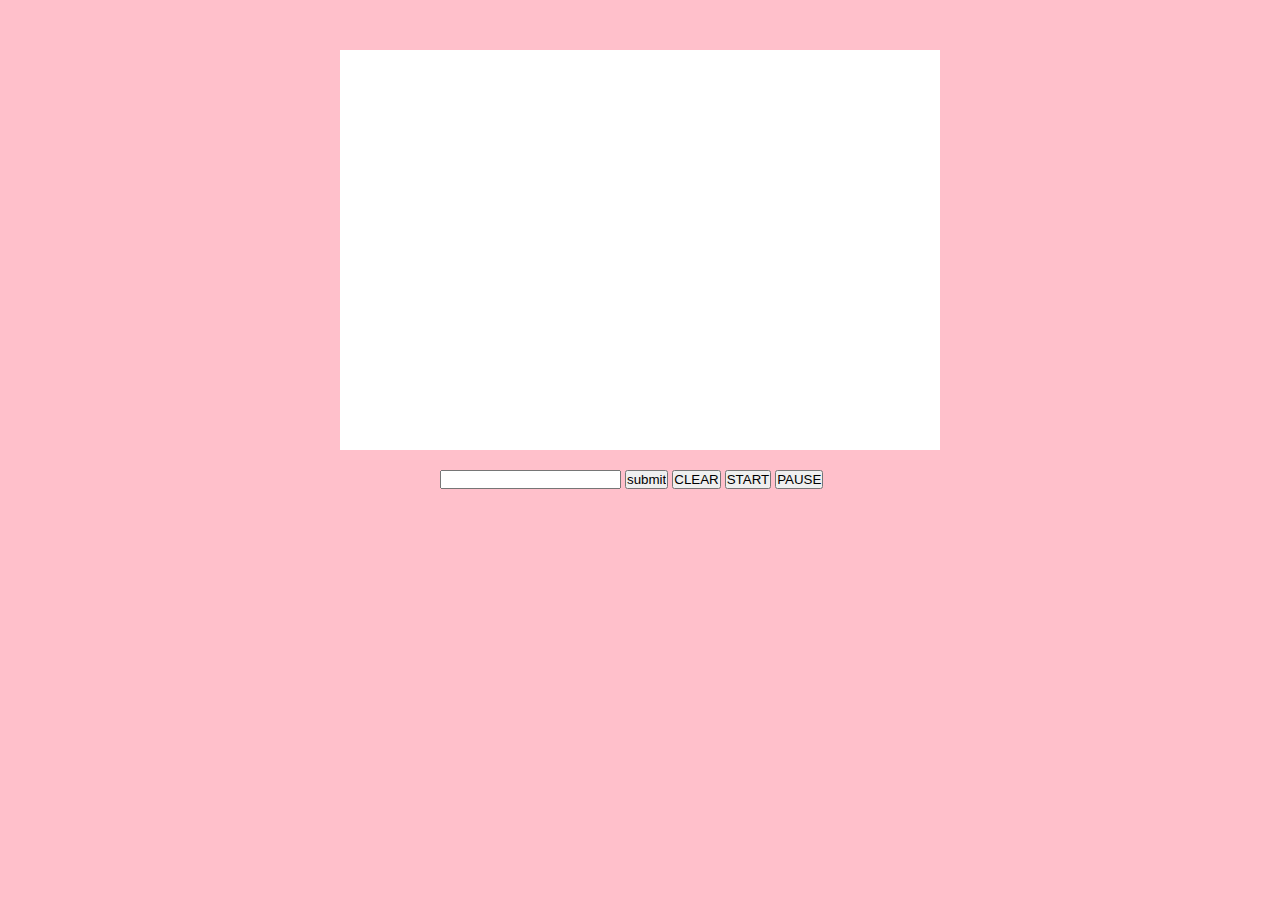
<file: barrage/index.html>
<!DOCTYPE html>
<html lang="en">
<head>
    <meta charset="UTF-8">
    <title>barrage</title>
    <script src="https://cdn.wilddog.com/sdk/js/2.5.2/wilddog-sync.js"></script>

    <style>
        * {
            margin:0;
            padding:0;
        }
        body{
            background-color: pink;
        }
        #screen {
            position:relative;
            margin:50px auto 20px auto;
            width: 600px;
            height: 400px;
            overflow:hidden;
            background: white;
        }
        #control {
            /*display:inline-block;*/
            /*border:1px solid black;*/
            margin:0 auto;
            overflow:hidden;
            width:400px;
        }
        .bullet {
            position:absolute;
            width: 300px;
        }
    </style>
</head>
<body>
<div id="screen">

</div>
<div id="control">
    <input type="text" name="input" id="input">
    <input type="submit" value="submit" id="submit">
    <button id="clear">CLEAR</button>
    <button id="start">START</button>
    <button id="pause">PAUSE</button>
</div>

<script>

    function Bullet(content, x, y, speed, size, color) {
        this.content = content;
        this.x = x;
        this.y = y;
        this.speed = speed;
        this.size = size;
        this.color = color;
    }

    function Screen(id) {

        this.bullets = [];
        this.timer = null;
        this.interval = 10;
        this.screen = document.getElementById(id);

        this.biu = function (bullet) {
            this.bullets.push(bullet);
        };
        this.clear = function () {
            this.screen.innerHTML = "";
            this.bullets = [];
        };

        this.start = function () {
            if (this.timer != null) return;
            var that = this;
            that.timer = setInterval(function () {
                that.display();
                that.update();
            }, that.interval);
        };
        this.display = function () {
            this.screen.innerHTML = "";
            var that = this;
            var content = "";
            for (var i = 0; i < that.bullets.length; ++ i) {
                var bullet = that.bullets[i];
                var elem = document.createElement('div');
                elem.className = "bullet";
                elem.style.color = bullet.color;
                elem.style.fontSize = bullet.size + "px";
                elem.style.top = bullet.y + "px";
                elem.style.left = bullet.x + "px";
                elem.innerText = bullet.content;
                that.screen.appendChild(elem);
            }
        };
        this.update = function () {
            for (var i = 0; i < this.bullets.length; ++ i) {
                this.bullets[i].x -= this.interval / 1000. * this.bullets[i].speed;
                if (this.bullets[i].x + this.bullets[i].content.length * this.bullets[i].size < 0) this.bullets.splice(i, 1);
            }
        };
        this.stop = function () {
            if (this.timer != null) {
                clearInterval(this.timer);
                this.timer = null;
            }
        }
    }




    var config = {
        syncURL: "https://danmu-xhbl.wilddogio.com" //输入节点 URL
    };
    wilddog.initializeApp(config);
    var ref = wilddog.sync().ref();
    ref = ref.child('user1');

    var screen = new Screen('screen');
    screen.start();






    var input = document.getElementById("input");
    var submit = document.getElementById("submit");
    var clear = document.getElementById("clear");
    var start = document.getElementById('start');
    var pause = document.getElementById('pause');

    submit.onclick = function () {
        var content = input.value;
        if (content.length <= 0) return;
        ref.set({
            'msg': content + "_" + Date.now(),
        });
    };

    clear.onclick = function () {
        screen.clear();
    };

    start.onclick = function () {
        screen.start();
    };

    pause.onclick = function () {
        screen.stop();
    };

    ref.on('value', function (s) {
        var content = s.val()['msg'];
        content = content.substr(0, content.lastIndexOf('_'));
        screen.biu(
                new Bullet(
                        content,
                        600,
                        Math.random() * 300 + 50,
                        100 * Math.random() + 100,
                        parseInt(20 + 20 * Math.random()),
                        'red'
                ));
    });



</script>


</body>

</html>
</file>
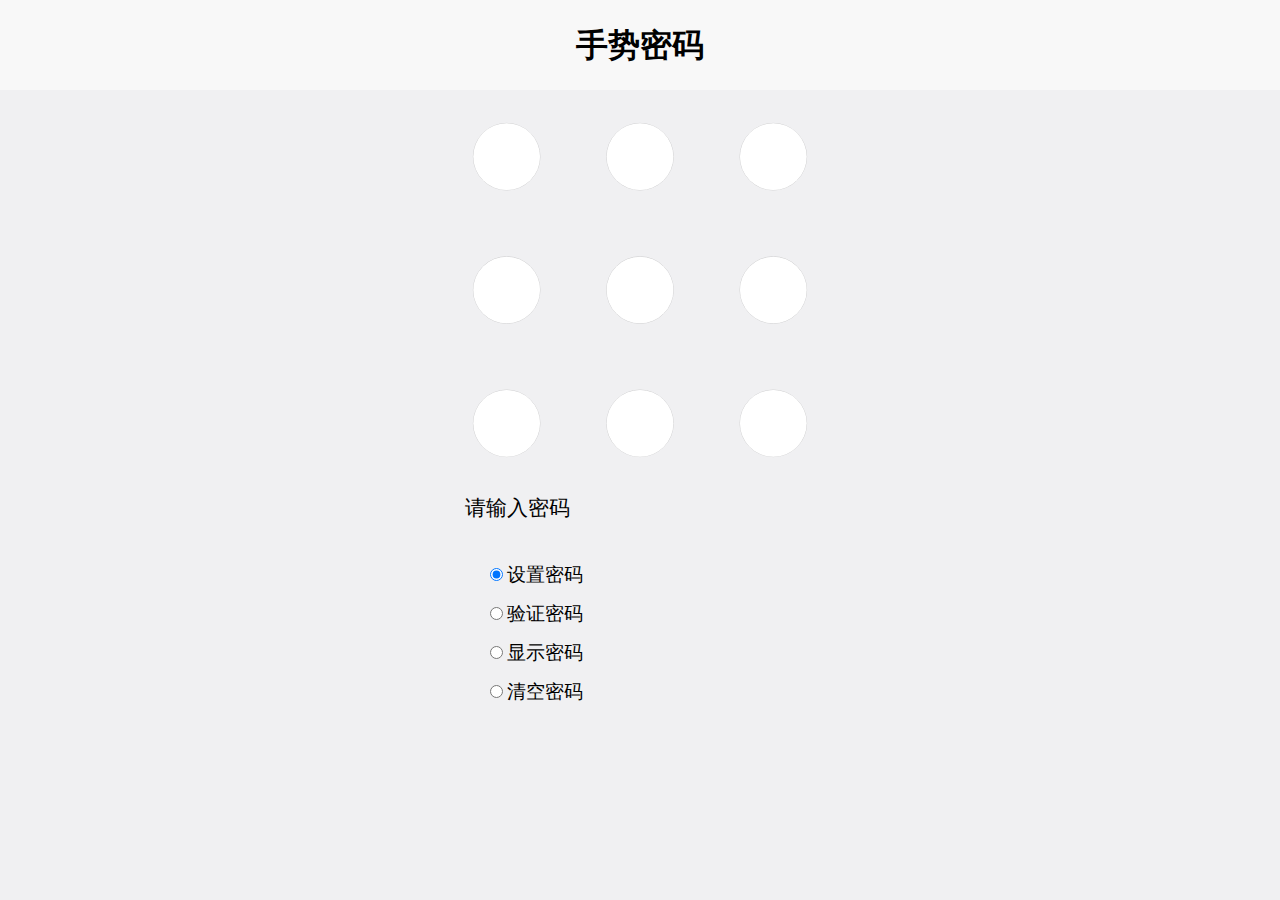
<file: checkmobile/index.html>
<!DOCTYPE html>
<html lang="en">

<head>
    <meta charset="UTF-8">
    <meta name="viewport" content="width=device-width,initial-scale=1,user-scalable=no">
    <title>lock for mobile</title>
    <link rel="stylesheet" type="text/css" href="css/lockmobile.css">
    <link rel="stylesheet" href="https://cdnjs.cloudflare.com/ajax/libs/animate.css/3.5.2/animate.min.css">
</head>

<body>
    <button></button>
    <div id="m-lockmobile"></div>
    <script src="js/lockmobile.js"></script>
    <script type="text/javascript">
    var m_lockmobile = document.getElementById("m_lockmobile");
    var lock = new LockMobile({
        container: m_lockmobile
    });
    lock.init();
    lock.on('unlockSuccess', function(){
        console.log("用户设定：解锁成功啦！");
    });
    lock.on('setSuccess', function(){
        console.log("用户设定：密码设置成功啦！");
    });

    </script>
</body>

</html>
</file>
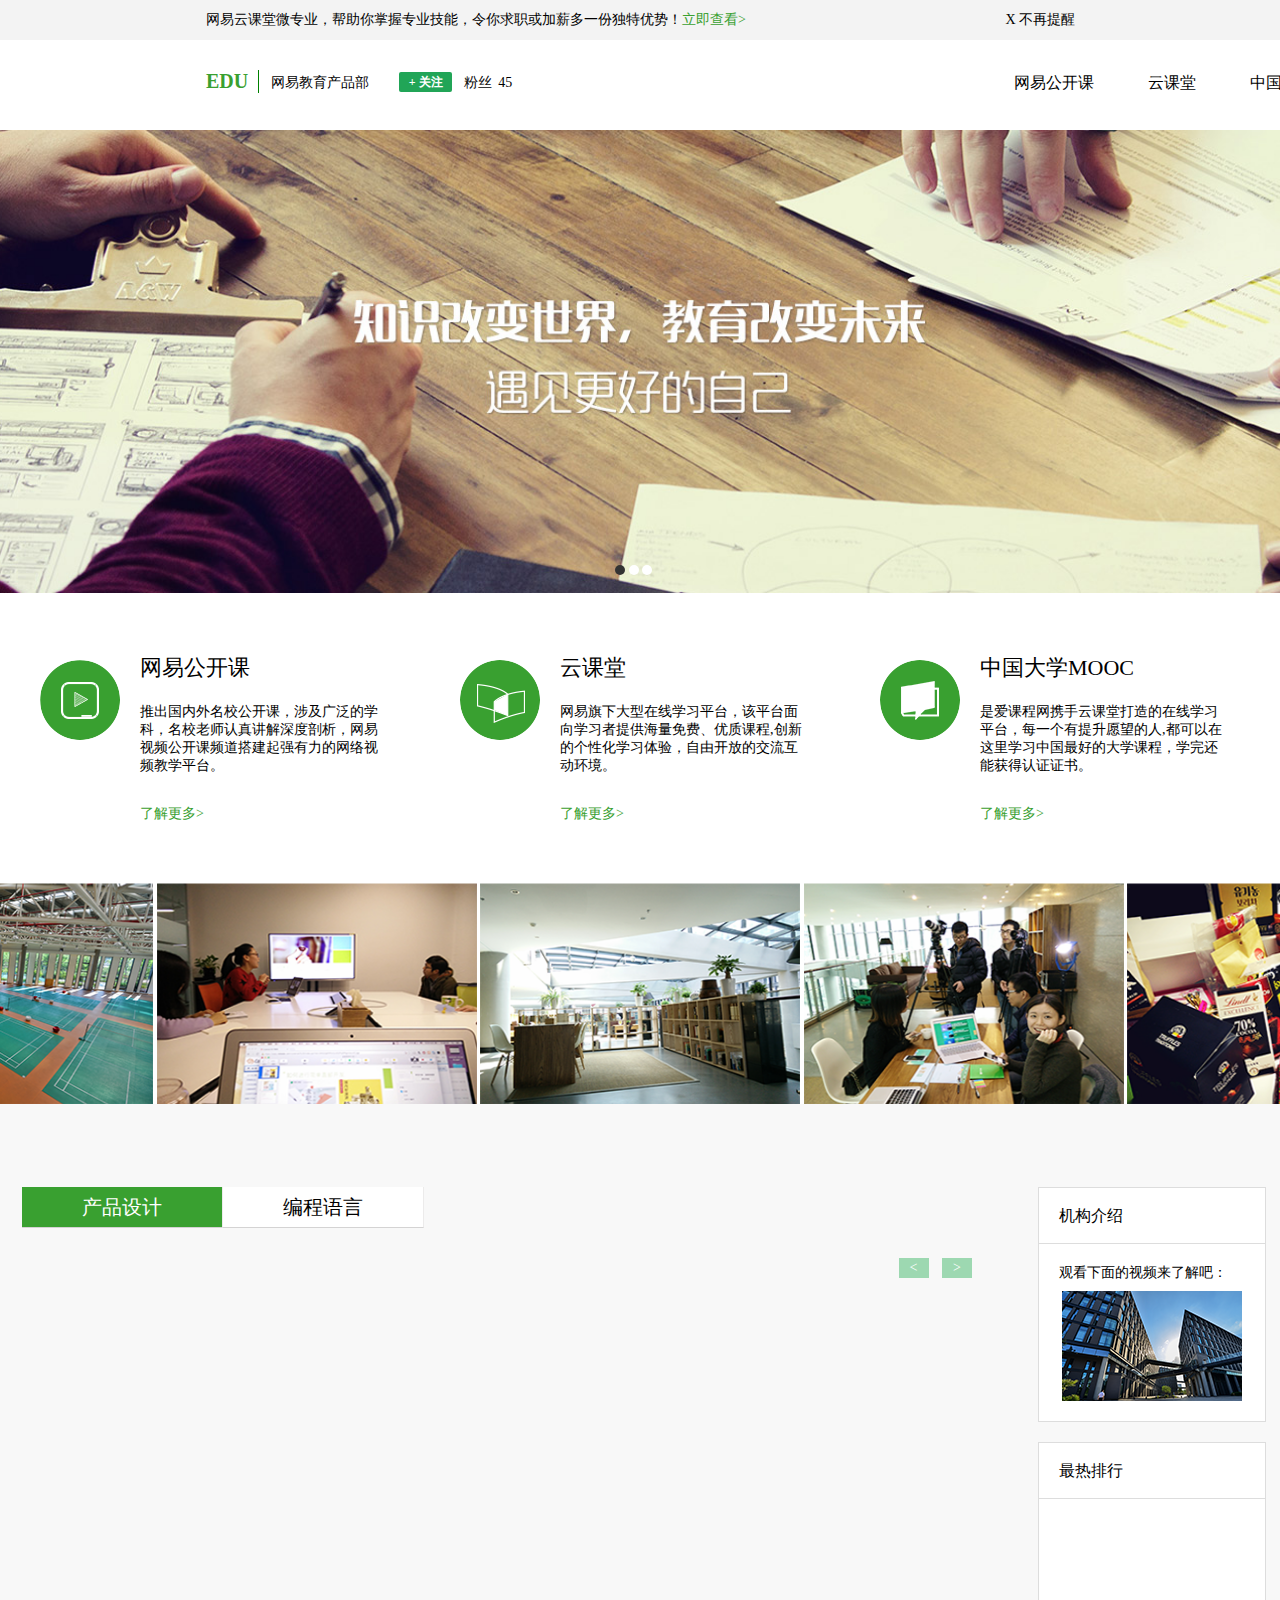
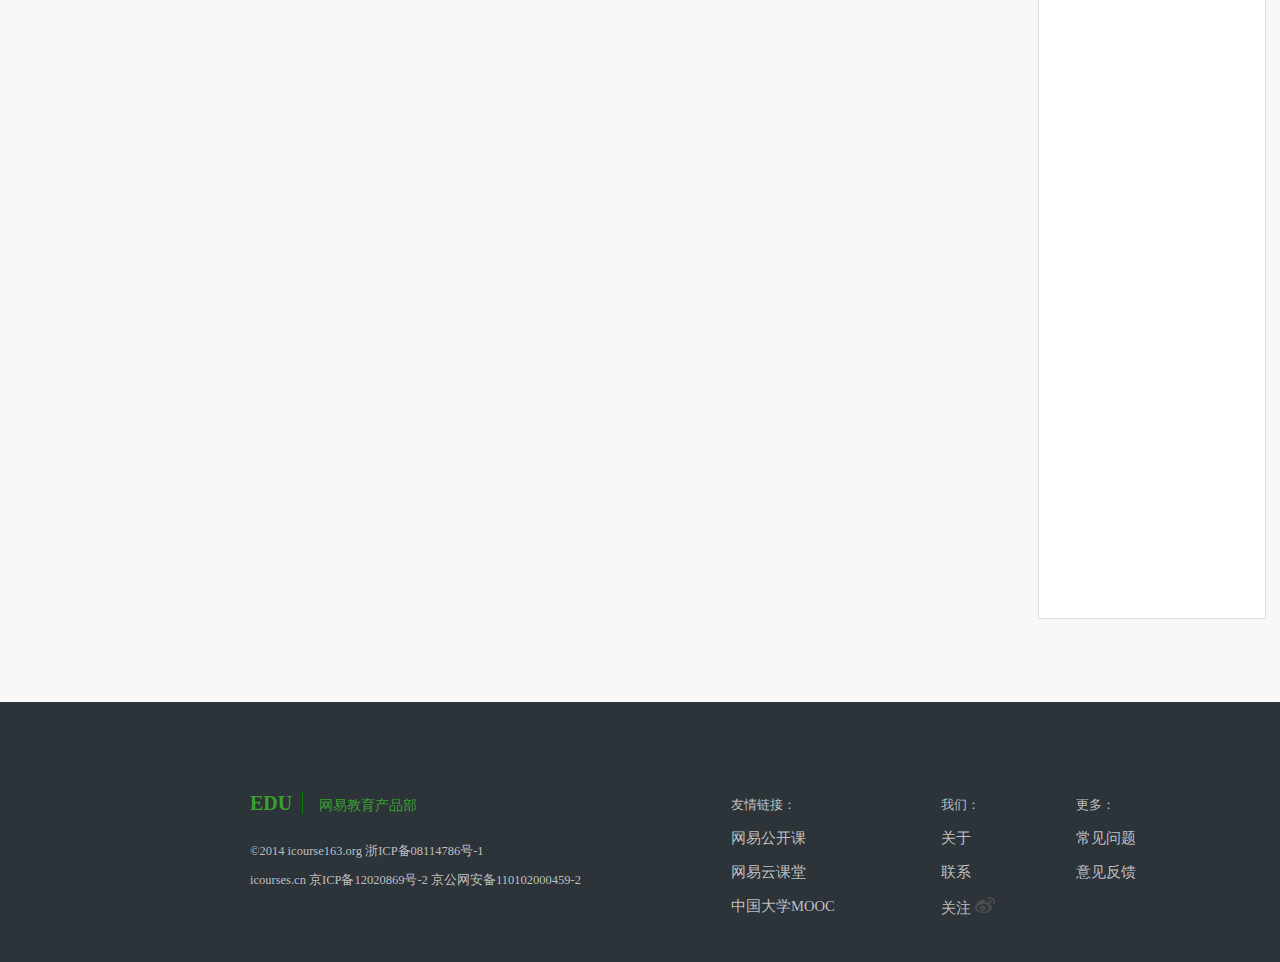
<file: courseshow/index.html>
<!DOCTYPE html>
<html lang="en">
<head>
	<meta charset="UTF-8">
	<meta name="viewport" content=" user-scalable=yes">
	<title>网易教育产品部By onlyoneday</title>
	<link rel="stylesheet" href="style.css"></head>
</head>
<body>
	<!-- 顶端cookie -->
	<div class='advertise'>
		<span class='content'>网易云课堂微专业，帮助你掌握专业技能，令你求职或加薪多一份独特优势！</span>
		<a>立即查看></a>
		<span class='control'>X 不再提醒</span>
	</div>

	<!-- 导航 -->
	<div class='container header-pannel'>
		<div class="m-header">
			<div class='left'>
				<span class='logo'>EDU </span>
				<span class='name'>网易教育产品部</span>
				<span class='follow'>+ 关注</span>
				<div class="followed">
					<div class="follow-left">√已关注</div>
					<span style="margin:0 5px;color:#cbcbcb;">|</span>
					<div class="follow-right">取消</div>
				</div>
				<span class='fans'>粉丝</span>
				<span class='fans-num'>45</span>
			</div>
			<div class='right'>
				<a class='f1' href='http://open.163.com/'>网易公开课</a>
				<a class='f2' href='http://study.163.com/'>云课堂</a>
				<a class='f3' href='http://www.icourse163.org/'>中国大学MOOC</a>
				<div class="search"></div>
			</div>
		</div>
		
	</div>

	<!-- 轮播 -->
	<div class="slider-container">
		<div class='slider-indicator'>
			<i class='slider-indicator-btn slider-indicator-btn-active'></i>
			<i class='slider-indicator-btn'></i>
			<i class='slider-indicator-btn'></i>
		</div>
	</div>

	<!-- 产品 -->
	<div class="container product-container">
		<div class='product'>
			<div class='product-item'>
				<div class='logo'>
					<img src="img/kecheng1.png">
				</div>
				<div class='content'>
					<div class='title'>网易公开课</div>
					<div class='describe'>推出国内外名校公开课，涉及广泛的学科，名校老师认真讲解深度剖析，网易视频公开课频道搭建起强有力的网络视频教学平台。</div>
					<div class='more'>了解更多></div>
				</div>			
			</div>
			<div class='product-item'>
				<div class='logo'>
					<img src="img/kecheng2.png">
				</div>
				<div class='content'>
					<div class='title'>云课堂</div>
					<div class='describe'>网易旗下大型在线学习平台，该平台面向学习者提供海量免费、优质课程,创新的个性化学习体验，自由开放的交流互动环境。</div>
					<div class='more'>了解更多></div>
				</div>	
			</div>
			<div class='product-item'>
				<div class='logo'>
					<img src="img/kecheng3.png">
				</div>
				<div class='content'>
					<div class='title'>中国大学MOOC</div>
					<div class='describe'>是爱课程网携手云课堂打造的在线学习平台，每一个有提升愿望的人,都可以在这里学习中国最好的大学课程，学完还能获得认证证书。</div>
					<div class='more'>了解更多></div>
				</div>	
			</div>
		</div>
	</div>

	<!-- 工作环境 -->
	<div class="container work-env-pannel">
		<div class="work-env">
			<img src="img/work1.png" alt="">
			<img src="img/work2.png" alt="">
			<img src="img/work3.png" alt="">
			<img src="img/work4.png" alt="">
			<img src="img/work5.png" alt="">
		</div>		
	</div>

	<!-- 课程列表 -->
	<div class="container course-container">
		<div class="m-course">
			<div id="course" class="left">
				<div class="tab">
					<div class="tab-item tab-item-active">产品设计</div>
					<div class="tab-item">编程语言</div>
				</div>
				<div class="course-panel"></div>
				<div class="page-nav">
					<div class="course-prev"><</div>
					<span class="num-pannel"></span>					
					<div class="course-next">></div>
				</div>
			</div>
			<div class="right">
				<div class="intro">
					<div class="title">机构介绍</div>
					<div class="content">
						<p class="desc">观看下面的视频来了解吧：</p>
						<div class="video-snap">
							<img class="video-img"src="img/video1.png">
							<img class="video-img-hover" src="img/video2.png">
						</div>						
					</div>
				</div>
				<div class="hot-rank">
					<div class="title">最热排行</div>
					<div class="hot-pannel">
						<div class="hot-content"></div>
					</div>
					
				</div>
			</div>
		</div>
	</div>

	<!-- 底部 -->
	<div class="container m-footer">
		<div class="contact">
			<div class="title">
				<span class='logo'>EDU</span>
				<span class='name'>网易教育产品部</span>
			</div>			
			<div class='contact-txt'>©2014 icourse163.org 浙ICP备08114786号-1</div>
			<div class="contact-txt">icourses.cn 京ICP备12020869号-2 京公网安备110102000459-2</div>
		</div>
		<div class="link">
			<p>友情链接：</p>
			<p>网易公开课</p>
			<p>网易云课堂</p>
			<p>中国大学MOOC</p>
		</div>
		<div class="about">
			<div>我们：</div>
			<div>关于</div>
			<div>联系</div>
			<div>关注 <img src="img/weibo.png"></div>
		</div>
		<div class="more">
			<p>更多：</p>
			<p>常见问题</p>
			<p>意见反馈</p>
		</div>
	</div>




	<!-- 登录 -->
	<div class="login-mask-pannel">
		<div class="login-pannel">
			<div class="login-close-bar">
				<img class='login-close-control' src="img/video-x.png">
			</div>
			<div class="login-content">
				<p class="title">登陆网易云课堂</p>	
				<input class="login-account" type="text" name="fname" placeholder="帐号"><br>
				<input class="login-password" type="password" name="fname" placeholder="密码"><br>
				<input class="login-button" type="button" value="登录">
			</div>
		</div>
	</div>

	<!-- 视频video -->
	<div class="video-mask-pannel">
		<div class="video-pannel">
			<div class="close-bar">
				<img class='video-close-control' src="img/video-x.png">
			</div>
			<p>请观看下面的视频</p>
			<video controls autoplay>
			 	<source src="http://mov.bn.netease.com/open-movie/nos/mp4/2014/12/30/SADQ86F5S_shd.mp4" type="video/mp4">
			 	您的浏览器不支持 video 标签。
			</video>
		</div>
	</div>




<script src='js/util.js'></script>
<script src='js/slider.js'></script>
<script src='js/ajax.js'></script>
<script src='js/md5.js'></script>
<script>
window.onload = function(){


//获取元素
function E(class_name) {
	return document.getElementsByClassName(class_name)[0];
}

/**********************Cookie相关 START*****************************/

function getcookie() {
	var cookie = {};
	var all = document.cookie;
	if (all === '') return cookie;
	var list = all.split('; ');
	for (var i = 0, len = list.length; i < len; i++) {
		var item = list[i];
		var p = item.indexOf('=');
		var name = item.substring(0, p);
		name = decodeURIComponent(name);
		var value = item.substring(p + 1);
		value = decodeURIComponent(value);
		cookie[name] = value;
	}
	return cookie;
}

function setcookie(cookie){
	var str = '';
	var first_flag = true;
	for (var key in cookie) {
		if (first_flag) {
			str +=  encodeURIComponent(key) + '=' + encodeURIComponent(cookie[key]);
			first_flag = false;
			continue;	
		}
		str += '; ' + encodeURIComponent(key) + '=' + encodeURIComponent(cookie[key]);
	}
	console.log(str);
	document.cookie = str;
}

var advertise = E('advertise');
var cookie = getcookie();
if (!(!cookie['advertise'] || cookie['advertise'] == 'true')) {
	advertise.style.display = "none";
} 

util.addEvent(E('control'), 'click', function() {
	advertise.style.display = 'none';
	setcookie({'advertise': 'false'});
});


/**********************Cookie相关 END*****************************/

/**********************关注登录相关 START*****************************/

if (cookie['followSuc'] && cookie['followSuc'] == 'true') {
	E('follow').style.display = "none";
	E('followed').style.display = "block";
}

util.addEvent(E('follow'), 'click', function(){
	var cookie = getcookie();
	// have logined
	if (cookie['loginSuc'] && cookie['loginSuc'] == 'true') {
		ajax.get('http://study.163.com/webDev/attention.htm',function(data){
			if (data == '1') {
				setcookie({'followSuc': 'true'});
				E('follow').style.display = "none";
				E('followed').style.display = "block";
			}
		});
		return;
	}
	// not login
	E('login-mask-pannel').style.display = 'block';
});

util.addEvent(E('login-button'),'click',function(){
	var username = md5(E('login-account').value);
	var password = md5(E('login-password').value);
	ajax.get('http://study.163.com/webDev/login.htm?userName=' + username + '&password='+ password,function(d){
		if (d == '1') {
			setcookie({'loginSuc':'true'});
		}
		E('login-mask-pannel').style.display = 'none';
	});
});
//登录界面关闭
util.addEvent(E('login-close-control'),'click',function(){
	E('login-mask-pannel').style.display = 'none';
});



/**********************关注登录相关 END*****************************/






/*********************轮播相关 START********************/
	var SLIDER_INTERVAL = 5000;
	//获取节点
	var $ = function( selector ){
	  return [].slice.call(document.querySelectorAll(selector));
	}
	//获取slider圆点
	var cursors = $('.slider-container .slider-indicator .slider-indicator-btn');
	//为slider圆点添加点击事件
	cursors.forEach(function(cursor, index){
	  	cursor.addEventListener('click', function(){ 
		    slider.nav(index);
		});
	});


	var slider_container = document.getElementsByClassName('slider-container')[0];
	//初始化slider
	var slider = new Slider({
	  //视口容器
	  container: slider_container,
	  // 图片列表
	  images: [
	    { 'src':"./img/banner1.jpg", 'href': 'http://open.163.com'},
	    {'src':"./img/banner2.jpg", 'href': 'http://study.163.com'},
	    {'src':"./img/banner3.jpg", 'href': 'http://www.icourse163.org'}
	  ],
	});

	//绑定slider小圆点和nav来变换小圆点样式
	slider.on('nav', function( ev ){

	  var page_idx = ev.page_idx;
	  cursors.forEach(function(cursor, index){

	    if (index === page_idx) {
	      cursor.className = 'slider-indicator-btn slider-indicator-btn-active';
	    } else {
	      cursor.className = 'slider-indicator-btn';
	    }
	  })

	});

	//轮播函数
	function start_slider(time) {
		var slider_timer = setInterval(function(){
		  	// 下一页
		  	slider.next();
		},time);		
		return slider_timer;
	}
	//开始轮播
	var slider_timer = start_slider(SLIDER_INTERVAL);

	//鼠标悬停
	util.addEvent(slider_container, 'mouseover', function(ev) {
		if (slider_timer) {
			clearInterval(slider_timer);
			slider_timer = null;
		}
	});
	//鼠标离开
	util.addEvent(slider_container, 'mouseout', function(ev) {
		slider_timer = start_slider(SLIDER_INTERVAL);
	});

	
/*********************轮播相关 END********************/

/********************课程 START*************************/

var COURSE_LIST_URL = 'http://study.163.com/webDev/couresByCategory.htm';
var COURSE_HOT_URL = 'http://study.163.com/webDev/hotcouresByCategory.htm';
var type = '10';

var course_tabs = document.getElementsByClassName('tab-item');
util.addEvent(course_tabs[0],'mouseover', function() {
	type = '10';
	course_tabs[0].className = 'tab-item tab-item-active';
	course_tabs[1].className = 'tab-item';
	get_course(1,20,type, 10);
});
util.addEvent(course_tabs[1],'mouseover', function() {
	type = "20";
	course_tabs[0].className = 'tab-item';
	course_tabs[1].className = 'tab-item tab-item-active';
	get_course(1,20,type, 10);
})


//用于生成课程项
function get_course_item(course) {
	return `<div class="course-item">
	<div class="course-item-list">
		<img class="img" src = "${course.middlePhotoUrl}">
		<div class="des">
			<p class="name">${course.name}</p>
			<p class="provider">${course.provider}</p>
			<div class="learnerCount">
				<img src="img/learnercount.png" class='learner-img'>
				<span class="count">${course.learnerCount}</span>
			</div>
		<p class="price-item">￥<span class="price">${course.price}</span></p>
		</div>
		
	</div>

	<div class="course-item-detail">
		<div class="header">
			<img class="img" src = "${course.middlePhotoUrl}">
			<div class="detail">
				<p class="name">${course.name}</p>
				<div class="learnerCount-item">
					<img src="img/learnercount.png" class='learner-img'>
					<span class="learnerCount">${course.learnerCount}</span>人在学
				</div>
				<p class="provider-item">发布者：<span class="provider">${course.provider}</span></p>
				<p class="categoryName-item">分类：<span class="categoryName">${course.categoryName}</span></p>
			</div>
		</div>
		<div class="foot-describe">
			<span class="description">${course.description}</span>
		</div>	
	</div>
</div>`;
}
//用于生成课程面板跳转
function get_course_nav(page_num){
	var str = '';
	for (var idx = 0; idx < page_num; ++idx) {
		str += ('<div class="num">'+ (idx + 1) + '</div>');
	}
	return str;
}


//获取数据
function get_course(pageNo, psize, type, picSize) {
	ajax.get(COURSE_LIST_URL + '?pageNo=' + pageNo + '&psize=' + psize + '&type=' + type, function(data) {
		var course_data = JSON.parse(data);
		var content_str = "";
		course_data['list'].forEach(function(course) {
			content_str += get_course_item(course);
		});
		var coursepage_str = get_course_nav(course_data['totalPage']);
		E('course-panel').innerHTML = content_str;
		E('num-pannel').innerHTML = coursepage_str;
		//根据页数跳转
		var num_btns = document.getElementsByClassName('num');
		var b_width = document.body.offsetWidth;
		if (b_width <= 1205) {
			psize = 15;
		}else {
			psize = 20;
		}
		for (var idx = 0; idx < num_btns.length; ++ idx) {
			num_btns[idx].onclick = (function(idx) {
				return function() {
					get_course(idx + 1, psize, type, picSize);	
				}			
			})(idx);
		}
		num_btns[pageNo - 1].className = 'num active';
		//前一页
		E('course-prev').onclick = function(){
			if(pageNo == 1) return;
			get_course(pageNo - 1, psize, type, picSize);
		}
		//后一页
		E('course-next').onclick = function(){
			if(pageNo == course_data['totalPage']) return;
			get_course(pageNo + 1, psize, type, picSize);
		}

	});
}

//根据窗口大小改变获取数据个数
var b_width = document.body.offsetWidth;
if (b_width <= 1205) {
	get_course(1,15,type, 10);
}else {
	get_course(1,20,type, 10);
}




//video
util.addEvent(E('video-snap'),'click',function(){
	E('video-mask-pannel').style.display = 'block';
});
util.addEvent(E('video-close-control'),'click',function(){
	E('video-mask-pannel').style.display = 'none';
});


//hot

function get_course_hot_item(course){
	return `<div class="hot-item">
				<img class="main-pic" src="${course.smallPhotoUrl}">
				<div class="content">
					<p class="name">${course.name}</p>
					<div class="learnerCount">
						<img src="img/learnercount.png" class='learner-img'>
						<span class="count">${course.learnerCount}</span>
					</div>
				</div>
			</div>`
}

function get_course_hot() {
	ajax.get(COURSE_HOT_URL, function(data) {
		var course_hot_data = JSON.parse(data);
		var content_str = "";
		course_hot_data.forEach(function(course) {
			content_str += get_course_hot_item(course);
		});
		E('hot-content').innerHTML = content_str;

		var hot_course_container = E('hot-content');
		var hot_top_init = hot_course_container.offsetTop;
		hot_course_container.style.top = hot_top_init + "px";
		setInterval(function() {
			var first_course = hot_course_container.firstChild;
			var interval = 20;
			var top = hot_top_init;

			//我想在5000ms之后执行一次下面的1000ms的函数，让hot-content的top在1s内慢慢减少50，这样实现滚动
			var hot_timer = setInterval(function(){
				hot_course_container.style.top = top + "px";
				top -= 0.072*interval;		
				if(top <= -72) {			
					hot_course_container.removeChild(first_course);
					hot_course_container.appendChild(first_course);
					clearInterval(hot_timer);
					hot_course_container.style.top = hot_top_init + "px";
				}
			},interval);
		}, 5000);
	});
}
get_course_hot();



/********************课程 END*************************/
}
 </script>

</body>
</html>
</file>
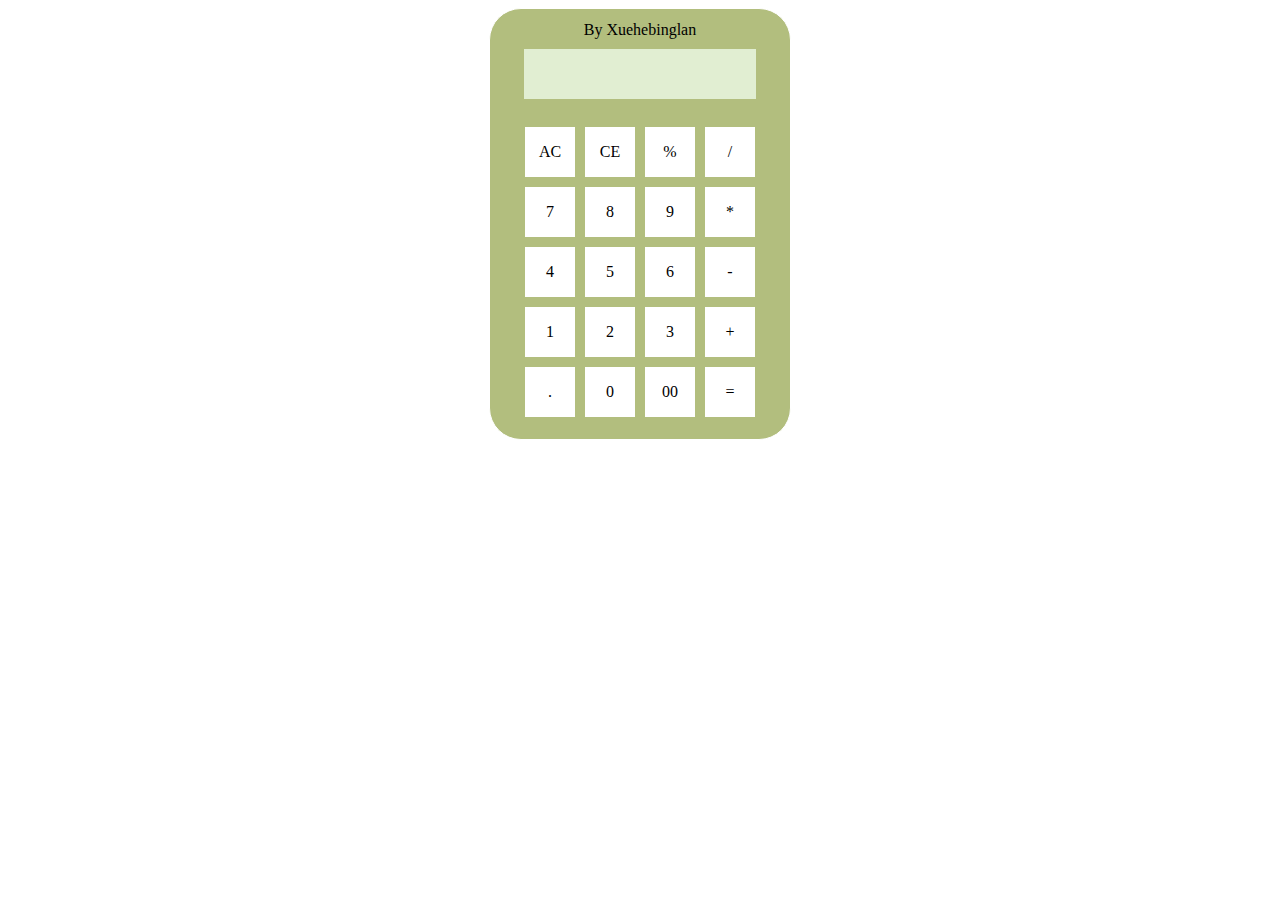
<file: calculator/calculator.html>
<!DOCTYPE html>
<html lang="en">
<head>
	<meta charset="UTF-8">
	<title>Calculator</title>
	<style>
		#calculator {
			width:300px;
			height:430px;
			margin:0 auto;
			border: 1px solid white;
			border-radius:2em;
			background-color: #b2be7e;
		}

		#screen {
			width:290px;
			height:90px;
			margin:10px 5px 0 5px;
			border-bottom: 1px solid #b2be7e;
			/*border: 1px solid black;*/
		}
		#logo {
			margin-top: 12px;
			text-align: center;
		}
		#show {
			margin: 10px auto;
			width:80%;
			height:50px;
			text-align: center;
			line-height: 50px;
			background-color: #e1eed2;
		}
		#button-panel {
			width:250px;
			height:290px;
			margin-top:10px;
			margin-left:30px;
			/*border: 1px solid black;*/
		}
		.c-button:hover {
			cursor:pointer;
		}
		.c-button {
			float:left;
			margin:4px;
			width:50px;
			height:50px;
			text-align: center;
			line-height: 50px;
			border: 1px solid #b2be7e;
			background-color: white;
		}
	</style>
</head>
<body>
	 <!-- 20170208早上最新版本。。 -->
	<div id="calculator">
		<div id="screen">
			<div id="logo">By Xuehebinglan</div>
			<div id="show"></div>
		</div>
		<div id="button-panel">
			<div class="c-button">AC</div>
			<div class="c-button">CE</div>
			<div class="c-button">%</div>
			<div class="c-button">/</div>
			<div class="c-button">7</div>
			<div class="c-button">8</div>
			<div class="c-button">9</div>
			<div class="c-button">*</div>
			<div class="c-button">4</div>
			<div class="c-button">5</div>
			<div class="c-button">6</div>
			<div class="c-button">-</div>
			<div class="c-button">1</div>
			<div class="c-button">2</div>
			<div class="c-button">3</div>
			<div class="c-button">+</div>
			<div class="c-button">.</div>
			<div class="c-button">0</div>
			<div class="c-button">00</div>
			<div class="c-button">=</div>
		</div>
	</div>
	<script>
		var c_buttons = document.getElementsByClassName("c-button");
		var b_panel = document.getElementById("button-panel");
		var show = document.getElementById("show");
		//FINISH is for ending a calculate. 0 mean not finish.
		var FINISH = 0;
		//事件绑定函数，兼容浏览器差异
		function addEvent(element, event, listener) {
		    if (element.addEventListener) {
		        element.addEventListener(event, listener, false);
		    }
		    else if (element.attachEvent) {
		        element.attachEvent("on" + event, listener);
		    }
		    else {
		        element["on" + event] = listener;
		    }
		}
		for (var i = 0; i < c_buttons.length; ++i) {
			addEvent(c_buttons[i],"click",function(){
			var text = this.innerText;
			console.log(text);
			if (FINISH == 1) {
				if (/^\d*$/.test(text)){
					show.innerText = "";
				}
				FINISH = 0;
			}
			for (var i = 0; i < c_buttons.length; ++i) {
				c_buttons[i].style.borderColor = "#b2be7e";
			}
			this.style.borderColor = "orange";
			if (/^\d*$/.test(text) || text == '+' || text == '-' || text == '*' || text == '/' || text == '%' || text == '.') {
				if (show.innerText.length >= 20) {
					alert("太长啦！");
					return;
				}
				show.innerText += text;
				return;
			}
			if (text == "AC") {
				show.innerText = '';
			}
			if (text == "CE") {
				show.innerText = show.innerText.substring(0,show.innerText.length-1);
			}
			if (text == "=") {
				show.innerText = eval(show.innerText);
				FINISH = 1;
			}
		});
		}
		


	</script>
</body>
</html>
</file>
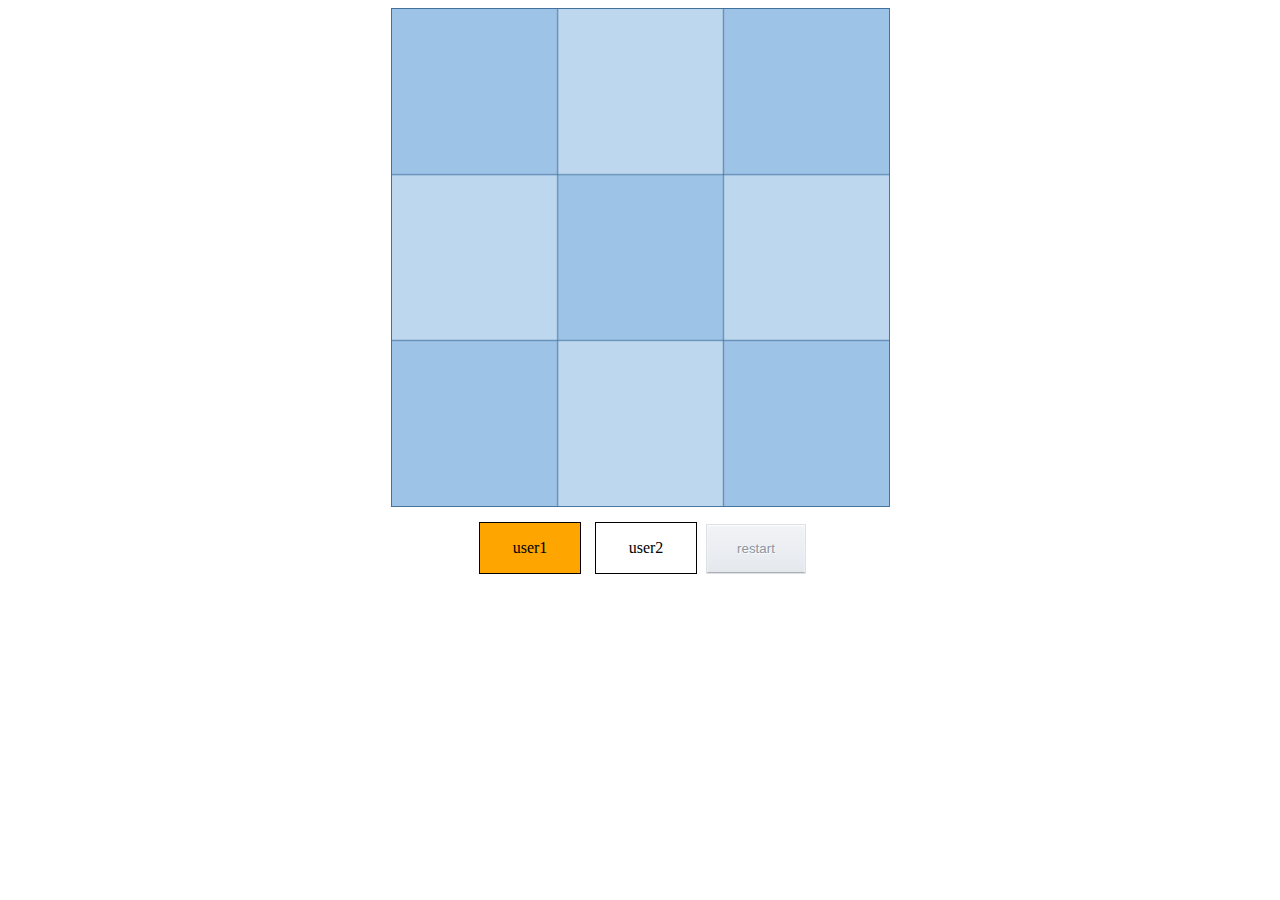
<file: tictactoe/tictactoe.html>
<!DOCTYPE html>
<html lang="en">
<head>
	<meta charset="UTF-8">
	<title>tictactoe</title>
	<style>
		#tictactoe {
			margin: 0 auto;
			padding-left: 1px;
			padding-top: 1px;
			width: 498px;
			height: 498px;

			background-image: url(imgs/t-background.png);
			background-size: 100% 100%;
		}
		.t-box {
			float:left;
			/*margin:1px;*/
			width:166px;
			height:166px;
		}
		.t-box:hover {
			cursor:pointer;
		}
		#user {
			width:400px;
			height:55px;
			margin:10px auto;
			/*padding:10px;*/
			
			text-align: center;
		}
		.user {
			/*float:left;*/
			display: inline-block;
			margin:5px;
			width:100px;
			height:50px;
			border: 1px solid black;
			line-height: 50px;
		}
		#user1 {
			/*background-color:orange;*/
		}
		#user2 {
			background-color:"";
		}
		.t-box {
			text-align: center;
			line-height: 167px;
			font-size: 40px;
		}
		#restart {
			width:100px;
			height:50px;
			color: #8c96a0;
			text-shadow:1px 1px 1px #fff;
			border:1px solid #dce1e6;
			box-shadow: 0 1px 2px #fff inset,0 -1px 0 #a8abae inset;
			background: -webkit-linear-gradient(top,#f2f3f7,#e4e8ec);
			background: -moz-linear-gradient(top,#f2f3f7,#e4e8ec);
			background: linear-gradient(top,#f2f3f7,#e4e8ec);
		}
	</style>
</head>
<body>
	<div id="tictactoe">
		<div class="t-box"></div>
		<div class="t-box"></div>
		<div class="t-box"></div>
		<div class="t-box"></div>
		<div class="t-box"></div>
		<div class="t-box"></div>
		<div class="t-box"></div>
		<div class="t-box"></div>
		<div class="t-box"></div>
	</div>
	<div id="user">
		<div id="user1" class="user">user1</div>
		<div id="user2" class="user">user2</div>
		<button id="restart">restart</button>
	</div>
	<script>
		//TURN为1是user1的步骤，2为user2的步骤
		var TURN = 1;
		//pos_arr代表9个位置当前的情况
		var pos_arr = [0,0,0,0,0,0,0,0,0];

		var boxes = document.getElementsByClassName("t-box");
		var restart = document.getElementById("restart");
		var user1 = document.getElementById("user1");
		var user2 = document.getElementById("user2");
		changeColor(user1,"orange");
		//事件绑定函数，兼容浏览器差异
		function addEvent(element, event, listener) {
		    if (element.addEventListener) {
		        element.addEventListener(event, listener, false);
		    }
		    else if (element.attachEvent) {
		        element.attachEvent("on" + event, listener);
		    }
		    else {
		        element["on" + event] = listener;
		    }
		}


		//点一下
		for (var i = 0; i < boxes.length; ++i) {
			addEvent(boxes[i],"click",function(idx){
				return function(){
					if (this.innerText == "X" || this.innerText == "O") {
//						console.log(pos_arr);
						return;
					}
					if (TURN == 1) {					
						this.innerText = "X";
						pos_arr[idx] = TURN;
						TURN = 2;
						changeColor(user1,"");
						changeColor(user2,"orange");
					} else {
						//innerText是异步的
						this.innerText = "O";
						pos_arr[idx] = TURN;
						TURN = 1;
						changeColor(user2,"");
						changeColor(user1,"orange");
					}
					if (whoIsWin() == 1) {
						console.log("1 wins");
						clearAll();
					}else if (whoIsWin() == 2) {
						console.log("2 wins");
						clearAll();
					}

					if (pos_arr.indexOf(0) == -1) {
						console.log("finished");
//						clearAll();
						return;
					}
				}
			}(i));
		}
		addEvent(restart,"click",function(){
			clearAll();
		});
		function clearAll() {
			setTimeout(function(){
				for (var i = 0; i < boxes.length; ++i) {
					boxes[i].innerText = "";
					changeColor(boxes[i],"");
					pos_arr = [0,0,0,0,0,0,0,0,0];
				}

			},1000);

		}
		function whoIsWin() {
			if (isSame(pos_arr[0],pos_arr[1],pos_arr[2]) && pos_arr[0] != 0) {
				changeColor(boxes[0],boxes[1],boxes[2],"orange");
				return pos_arr[0];
			}
			if (isSame(pos_arr[0],pos_arr[3],pos_arr[6]) && pos_arr[0] != 0) {
				changeColor(boxes[0],boxes[3],boxes[6],"orange");
				return pos_arr[0];
			}
			if (isSame(pos_arr[0],pos_arr[4],pos_arr[8]) && pos_arr[0] != 0) {
				changeColor(boxes[0],boxes[4],boxes[8],"orange");
				return pos_arr[0];
			}
			if (isSame(pos_arr[4],pos_arr[1],pos_arr[7]) && pos_arr[4] != 0) {
				changeColor(boxes[4],boxes[1],boxes[7],"orange");
				return pos_arr[4];
			}
			if (isSame(pos_arr[4],pos_arr[2],pos_arr[6]) && pos_arr[4] != 0) {
				changeColor(boxes[4],boxes[2],boxes[6],"orange");
				return pos_arr[4];
			}
			if (isSame(pos_arr[4],pos_arr[3],pos_arr[5]) && pos_arr[4] != 0) {
				changeColor(boxes[4],boxes[3],boxes[5],"orange");
				return pos_arr[4];
			}
			if (isSame(pos_arr[8],pos_arr[2],pos_arr[5]) && pos_arr[8] != 0) {
				changeColor(boxes[8],boxes[2],boxes[5],"orange");
				return pos_arr[8];
			}
			if (isSame(pos_arr[8],pos_arr[6],pos_arr[7]) && pos_arr[8] != 0) {
				changeColor(boxes[8],boxes[6],boxes[7],"orange");
				return pos_arr[8];
			}
			return 0;
//

		}
		function isSame(a,b,c) {
			return (a == b) && (a == c);
		}
		function changeColor() {
			var len = arguments.length;
			for (var i = 0; i < len - 1; ++i) {
				arguments[i].style.backgroundColor = arguments[len - 1];
			}
		}
	</script>
</body>
</html>
</file>
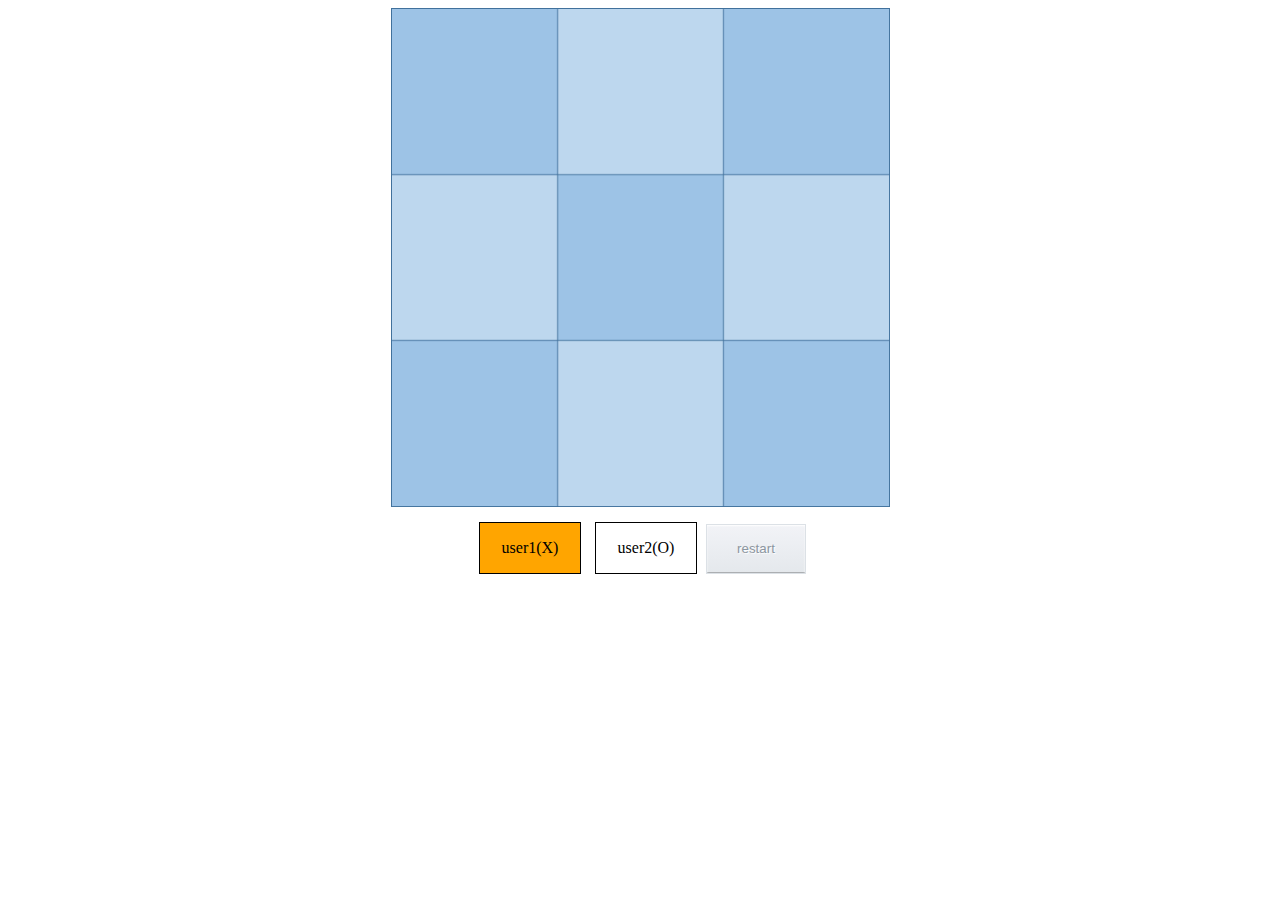
<file: tictactoe/new/tictactoe-re.html>
<!DOCTYPE html>
<html lang="en">
<head>
	<meta charset="UTF-8">
	<title>tictactoe</title>
	<style>
		#tictactoe {
			margin: 0 auto;
			padding-left: 1px;
			padding-top: 1px;
			width: 498px;
			height: 498px;

			background-image: url(imgs/t-background.png);
			background-size: 100% 100%;
		}
		.t-box {
			float:left;
			/*margin:1px;*/
			width:166px;
			height:166px;
		}
		.t-box:hover {
			cursor:pointer;
		}
		#user {
			width:400px;
			height:55px;
			margin:10px auto;
			/*padding:10px;*/
			
			text-align: center;
		}
		.user {
			/*float:left;*/
			display: inline-block;
			margin:5px;
			width:100px;
			height:50px;
			border: 1px solid black;
			line-height: 50px;
		}
		#user1 {
			/*background-color:orange;*/
		}
		#user2 {
			background-color:"";
		}
		.t-box {
			text-align: center;
			line-height: 167px;
			font-size: 40px;
		}
		#restart {
			width:100px;
			height:50px;
			color: #8c96a0;
			text-shadow:1px 1px 1px #fff;
			border:1px solid #dce1e6;
			box-shadow: 0 1px 2px #fff inset,0 -1px 0 #a8abae inset;
			background: -webkit-linear-gradient(top,#f2f3f7,#e4e8ec);
			background: -moz-linear-gradient(top,#f2f3f7,#e4e8ec);
			background: linear-gradient(top,#f2f3f7,#e4e8ec);
		}
	</style>
</head>
<body>
	<div id="tictactoe">

	</div>
	<div id="user">
		<div id="user1" class="user">user1(X)</div>
		<div id="user2" class="user">user2(O)</div>
		<button id="restart">restart</button>
	</div>
	<script src='js/tictactoe.js'></script>
	<script>		

		

		var restart = document.getElementById("restart");
		var user1 = document.getElementById("user1");
		var user2 = document.getElementById("user2");
		

		var tictactoe = new Tictactoe('tictactoe');
		tictactoe.changeColor(user1,"orange");
		tictactoe.display();
		for (var i = 0; i < tictactoe.boxes.length; ++i) {
			addEvent(tictactoe.boxes[i],"click",function(idx){
				return function(){
					

					if (this.innerText == "X" || this.innerText == "O")	return;
					
					tictactoe.playChess(idx);
					tictactoe.changeTurn();
					tictactoe.changeColor(user1,user2,"");
					if (tictactoe.turn == 1) {
						tictactoe.changeColor(user1,"orange");
					}else {
						tictactoe.changeColor(user2,"orange");
					}
					tictactoe.display();
					if (tictactoe.whoIsWin() == 1) {
						console.log("1 wins");
						console.log("1 wins");
						tictactoe.clearAll(2000);
					}else if (tictactoe.whoIsWin() == 2) {
						console.log("2 wins");
						tictactoe.clearAll(2000);
					}

					if (tictactoe.pos_arr.indexOf(0) == -1) {
						console.log("finished");
						tictactoe.display();
						return;
					}					
				}
			}(i));
			
		}
	
		addEvent(restart,"click",function(){
			tictactoe.clearAll(0);
		});
	</script>
</body>
</html>
</file>
<file: checkmobile/css/lockmobile.css>
* {
    margin: 0;
    padding: 0;
}

.lockmobile {
    position: fixed;
    z-index: 3;
    left: 0;
    top: 0;
    width: 100%;
    height: 100%;
    background-color: #f0f0f2;
    /*background-color: rgba(0, 0, 0, 0.7);*/
}

.header {
    height: 10%;
    /*line-height: 50px;*/
    text-align: center;
    background-color: #f8f8f8;
}

.main-panel {
    /*height:100%;*/
    /*text-align: center;*/
    max-width: 500px;
    height: 100%;
    max-height: 1000px;
    margin: 0 auto;
    background-color: #f0f0f2;
}

.main-password {
    margin: 0 auto;
    width: 80%;
}

#reminder {
    margin-left: 15%;
    margin-bottom: 8%;
    font-size: 1.3rem;
}

.option-panel input {
    display: inline-block;
    margin-left: 100px;
    margin-bottom: 20px;
}

.option-panel label {
    font-size: 1.2rem;
}
.red {
    color:red;
}
.green {
    color:green;
}
</file>
<file: courseshow/style.css>
html,body{
/*  height: 100%;
  width: 100%;*/
  font-family:'微软雅黑';
  font-size: 14px;
}
*{
	margin:0;
	padding:0;
}

.container {
	width: 100%;
	margin: 0;
	padding: 0;
	overflow: hidden;
}

.advertise{
	width:100%;
	padding:11px 0;
	background: #f3f3f3;
	font-size: 14px;
}
.advertise .content{
	float:left;
	margin-left: 206px;
}
.advertise a{
	color: #39a030;
}
.advertise .control{
	float:right;
	margin-right: 205px;
}
.header-pannel{
	width:100%;
	height: 90px;
}
.m-header{
	width: 1206px;
	display: inline-block;
	margin:30px 206px;
	line-height: 20px;
}
.m-header .left{
	float:left;
	
}
.m-header .left *{
	float:left;
}
.m-header .left .logo, .m-footer .contact .logo{
	padding-right: 10px; 
	border-right: 1px solid green;
	color: #39a030;
	font: bold 20px "Gill Sans MT",serif;
}
.m-header .left .name, .m-footer .contact .name{
	line-height: 25px;
	margin:0 30px 0 12px;
}
.m-header .left .follow{
	width: 53px;
	height: 20px;
	margin-top: 2px;
	border-radius:2px;
	font: bold 12px/20px "宋体";
	text-align: center;
	color: white;
	background: #21a557;
}
.m-header .left .followed{
	float: left;
	display: none;
	height: 20px;
	margin-top: 2px;
	padding: 0 5px;
	border: 1px solid #f0f0f0;
	background: #f8f8f8;
}
.m-header .left .followed .follow-left{
	float: left;
}
.m-header .left .followed .follow-right{
	margin-left: 5px;
	float: right;
	color: #9a9a9a;
}
.m-header .left .followed .follow-right:hover{
	text-decoration: underline;
	color: #39a030;
}
.m-header .left .fans{
	line-height: 25px;
	margin-left:12px;
	margin-right:6px;
}
.m-header .left .fans-num{
	line-height: 25px;
}
.m-header .right{
	float:right;
	font-size: 16px;
	line-height: 25px;
}
.m-header .right a{
	text-decoration: none;
	color: black;
}
.m-header .right *:hover{
	color: #39a030;
}
.m-header .right .f1,.f2{
	margin-right: 50px;
}
.m-header .right .f3{
	margin-right: 30px;
}
.m-header .right .search{
	width: 16px;
	height: 16px;
	display: inline-block;
	background-image: url('img/search1.png');
	background-size: 100% 100%;
	background-repeat:  no-repeat;
}
.m-header .right .search:hover{
	background-image: url('img/search2.png');
}


/*轮播slider*/
.slider-container{
	float:left;
	position:relative;
	overflow: hidden;
	width:100%;
	height:463px;
	background:white;	
}
.slider{
	float:left;
	position:relative;
	overflow: hidden;
	width:100%;
	height:463px;
	background:white;
}
.slider .slider-img{
	position: absolute;
	height:100%;
	top:0;
	left:50%;
	transform:translateX(-50%);
	opacity: 0;
	z-index: 0; 
}
.slider-container .slider-img,.slider-img-active{
	opacity: 1;
	z-index: 1;
}
.slider-container .slider-indicator{
	position:absolute;
	left:50%;
	transform:translateX(-50%); 
	z-index: 2;
	width:50px;
	height:20px;
	bottom:10px;
}
.slider-container .slider-indicator .slider-indicator-btn{
		display: inline-block;
		width:10px;
		height:10px;
		border-radius: 50%;
		background-color: white;
}
.slider-container .slider-indicator .slider-indicator-btn.slider-indicator-btn-active{
	background-color: rgb(51,51,51);
}


/*产品*/
.product{
	margin: 60px auto;
	width: 1200px;
	height: 170px;
}
.product .product-item{
	float:left;
	width:345px;
	height:180px;
	margin-left:75px;
}
.product .product-item .title{
	margin-bottom: 20px;
	font:22px "微软雅黑";	
}
.product .product-item .describe,.more{
	font:14px "微软雅黑";
}
.product .product-item .more{
	margin-top: 30px;
	font:14px "微软雅黑";
	color: #39a030;
}
.product .product-item .more:hover{
	text-decoration:underline;
}
.product .product-item:first-child {
	margin-left: 0;
}
.product .logo{
	float: left;
	width:80px;
	height: 80px;
	margin-right: 20px;
	padding-top: 7px;
}
.product .content{
	height: 100%;
	margin-left: 100px;
}

.product .more{
	padding-bottom: 0;
}


/*工作环境*/
.work-env-pannel{
	height: 221px;
	overflow: hidden;
	position: relative;
}
.work-env{
	position: absolute;
	left: 50%;
	top: 50%;
	transform:translate(-50%,-50%);
	white-space:nowrap;
	height:221px;
	margin: 0 auto;
}
.work-env img{
	display: inline-block;
	width: 320px;
	height:221px;
}
/*课程*/
.course-container{
	background-color:#f8f8f8;
}
.m-course{
	overflow: hidden;
	width:1260px;
	margin:83px auto;
}
.m-course .left{
	float:left;
	display: inline-block;
	width:960px;
	height:100%;
	margin:0 12px;
}
.m-course .left .tab{
	width:402px;
	height:41px;
}
.m-course .left .tab .tab-item{
	float:left;
	width:200px;
	height:40px;
	border-right:1px solid #ecebeb;
	border-bottom: 1px solid #d4d3d3;
	font-size: 20px;
	text-align: center;
	line-height: 40px;
	background-color: white;
}
.m-course .left .tab .tab-item.tab-item-active{
	color: white;
	background-color: #39a030;
}




/*课程内容*/
.m-course .left .course-panel .course-item{
	display: inline-block;
	position: relative;
	width: 220px;
	height: 230px;
	margin-top: 10px; 
	margin-right:20px;
}
.m-course .left .course-panel .course-item:hover .course-item-detail{
	display: block;
}

/*显示的*/
.m-course .left .course-panel .course-item .course-item-list {
	float:left;
	position: absolute;
	z-index: 0;
	width: 220px;
	height: 230px;
	float: left;
	margin-right: 20px;
	border: 1px solid #f1f1f1;
	background-color: white;
}
.m-course .left .course-panel .course-item .course-item-list .img{
  width:220px;
  height:126px;
}
.m-course .left .course-panel .course-item .course-item-list .des{
	margin-left: 10px;
	color: #a0a0a0;
}
.m-course .left .course-panel .course-item .course-item-list .des *:nth-child(0){
	margin-bottom: 5px;
}
.m-course .left .course-panel .course-item .course-item-list .name{
  margin:5px 0;
  color:black;
  font: bold 12px/25px "微软雅黑";
  white-space: nowrap;
  text-overflow: ellipsis;
  overflow: hidden;
}
.m-course .left .course-panel .course-item .course-item-list .provider,.learnerCount{
	margin-bottom:3px; 
}
.m-course .left .course-panel .course-item .course-item-list .learnerCount{
	display: inline-block;
	border: 1px solid #ddd;
	border-radius:2px;
}

/*hover后显示的*/
.m-course .left .course-panel .course-item .course-item-detail{
	display: none;
	overflow:auto;
	position: absolute;
	top:-9px;
	left: -9px;
	width:480px;
	z-index: 1;
	background-color: #f8f8f8;			
	-webkit-box-shadow:0 0 5px black;  
	-moz-box-shadow:0 0 5px black;  
	box-shadow:0 0 5px black;
	color: #959595;
}

.m-course .left .course-panel .course-item .course-item-detail .header{
	width: 100%;
	height: 155px;
	background-color: white;
}
.m-course .left .course-panel .course-item .course-item-detail .header .img{
	position: absolute;
	left:10px;
	top:10px;
	width:220px;
	height:126px;
}
.m-course .left .course-panel .course-item .course-item-detail .header .detail{
	position: absolute;
	left:250px;
	top:10px;
} 
.m-course .left .course-panel .course-item .course-item-detail .header .detail .provider-item{
	margin-top:10px; 
}
.m-course .left .course-panel .course-item .course-item-detail .header .detail .name{
	margin-bottom: 15px;
	font-size: 18px;
	color: black;
}
.m-course .left .course-panel .course-item .course-item-detail .foot-describe{
	width: 100%;
	background-color: #f8f8f8;
}
.m-course .left .course-panel .course-item .course-item-detail .foot-describe .description{
	display: inline-block;
	width:430px;
	margin: 10px;
}
.m-course .left .page-nav{
	float: right;
	height: 20px;
	margin-top: 30px;
}
.m-course .left .page-nav .num{
	width: 20px;
	color: #737373;
	background-color:#f8f8f8;	
}
.m-course .left .page-nav .num-pannel *:hover{
	color: white;
	background-color: #9dd8b1;
	cursor:pointer;
}
.m-course .left .page-nav .course-prev,.course-next,.num{
	display: inline-block;
	margin-right: 10px;
	width:30px;
	height:20px;
	color: white;
	line-height: 20px;
	text-align: center;
	background-color: #9dd8b1;
}

.m-course .left .page-nav .num.active{
	color: #39a030;
}



.m-course .right{
	float:right;
	display: inline-block;
	width:220px;
	height:100%;
	margin-right: 12px;
}
.m-course .right .intro{
	width:226px;
	height: 233px;
	border:1px solid #ddd;
	background: white;
}
.m-course .right .intro .content .video-snap{
	position: relative;
	width: 100%;
	height: 127px;
}
.m-course .right .intro .content .video-snap .video-img,.video-img-hover{
	position: absolute;
	left: 50%;
	top: 50%;
	transform:translate(-50%,-50%);
}
.m-course .right .intro .content .video-snap .video-img-hover{
	display: none;
}
.m-course .right .intro .content .video-snap:hover .video-img-hover{
	display: block;
}

/*下面是公用的两个文字设置*/
.m-course .right .title{
	height:55px;
	padding-left: 20px;
	border-bottom:1px solid #ddd;
	line-height: 55px;
	font:16px/55px "微软雅黑";
}
.m-course .right .desc{
	margin-left: 20px;
	margin-top:20px;
	font:14px "微软雅黑";
}

/*hot*/
.m-course .right .hot-rank{
	width: 226px;
	height: 775px;
	margin-top:20px;
	overflow: hidden;
	border: 1px solid #ddd;
	background: white;
}
.m-course .right .hot-rank .hot-pannel{
	position: relative;
	width:100%;
	height: 100%;
	overflow: hidden;
}
.m-course .right .hot-rank .hot-content{
	position: absolute;
	top:0px;
	left:20px;
	width:180px;
}
.m-course .right .hot-rank .hot-item{
	width: 180px;
	height: 50px;
	margin: 20px 0;
}
.m-course .right .hot-rank .hot-item .main-pic{
	width: 50px;
	height: 50px;
	float: left;
}
.m-course .right .hot-rank .hot-item .content{
	width: 120px;
	height: 50px;
	float: right;
	display: inline-block;
}
.m-course .right .hot-rank .hot-item .content .name{
	margin: 0 5px;
	white-space: nowrap;
	text-overflow: ellipsis;
 	overflow: hidden;
}

/*footer*/
.m-footer{
	height: 260px;
	color: #bebfc0;
	background-color: #2c3339;
}
.m-footer .contact,.link,.about,.more{
	float: left;
	display: inline-block;
}
.m-footer .contact{
	margin:90px 150px 90px 250px;
}
.m-footer .contact .title{
	margin-bottom: 25px;
}
.m-footer .contact .title .name{
	color: #39a030;
}
.m-footer .contact .contact-txt{
	margin-bottom: 12px;
	font-size: 12.5px;
	color: #bebfc0;
}
.m-footer .link,.about,.more{
	margin-top: 80px;
}
.m-footer .link{
	width: 210px;
}
.m-footer .link p{
	margin-top: 15px;
	font-size: 14.58px;
}
.m-footer .link p:first-child{
	font-size: 12.5px;
}
.m-footer .about{
	width: 135px;
}
.m-footer .about div{
	margin-top: 15px;
	font-size: 14.58px;
}
.m-footer .about div:first-child{
	font-size: 12.5px;
}
.m-footer .more p{
	margin-top: 15px;
	font-size: 14.58px;
}
.m-footer .more p:first-child{
	font-size: 12.5px;
}


/*登录*/
.login-mask-pannel,.video-mask-pannel{
	position: fixed;
	z-index: 3;
	left: 0;
	top:0;
	width: 100%;
	height: 100%;
	display: none;
	background-color:rgba(0, 0, 0, 0.7);
}
.login-mask-pannel .login-pannel{
	position: absolute;
	left:50%;
	top:50%;
	transform:translate(-50%,-50%); 
	opacity: 1;
	width: 390px;
	height: 290px;
	background-color: white;
}
.login-mask-pannel .login-pannel .login-close-bar{
	width: 100%;
	display: inline-block;
}
.login-mask-pannel .login-pannel .login-close-bar .login-close-control{
	float:right;
}
.login-mask-pannel .login-pannel .login-content{
	margin-left:35px; 
}
.login-mask-pannel .login-pannel .login-content .title{
	font:18px/25px "微软雅黑";
}
.login-mask-pannel .login-pannel .login-content .login-account,.login-password{
	margin-top: 15px;
	width: 300px;
	height: 43px;
	font:16px/50px "微软雅黑";
	background-color: #fafafa;
}
.login-mask-pannel .login-pannel .login-content .login-account{
	width: 300px;
	height: 43px;
}
.login-mask-pannel .login-pannel .login-content .login-button{
	width: 290px;
	height: 50px;
	margin-top: 25px;
	font:16px/50px "微软雅黑";
	color: white;
	background: #1ca63d;
}



/*弹出的视频video*/
.video-mask-pannel{
	display: none;
}
.video-mask-pannel .video-pannel{
	position: absolute;
	left:50%;
	top:50%;
	transform:translate(-50%,-50%); 
	opacity: 1;
	width: 950px;
	height: 677px;
	background-color: white;
}
.video-mask-pannel .video-pannel .close-bar{
	width: 100%;
	display: inline-block;
}
.video-mask-pannel .video-pannel .close-bar .video-close-control{
	float:right;
}
.video-mask-pannel .video-pannel video{
	float: left;
	opacity: 1;
	width: 890px;
	height:568px;
	margin-left:30px;
}


@media screen and (max-width: 1205px) {
/* 视窗宽度小于等于 1205px */
	.m-course{
		width:1020px;
	}
	.m-course .left{
		width: 720px;
	}
}
</file>
